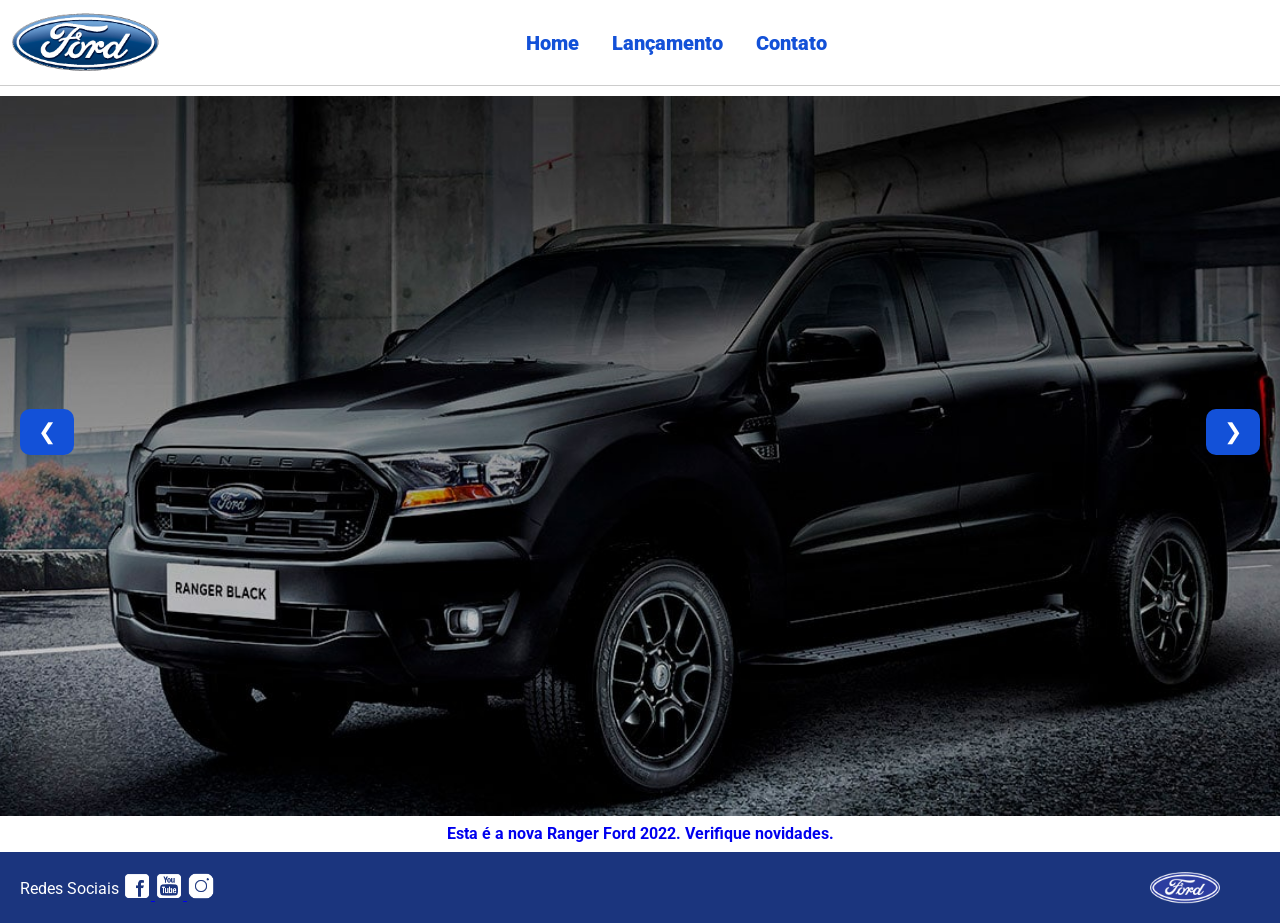
<file: index.html>
<!doctype html>
<html lang="pt-br">
  <head>
    <meta charset="UTF-8" />

    <meta http-equiv="X-UA-Compatible" content="IE=edge" />

    <meta name="viewport" content="width=device-width, initial-scale=1.0" />

    <title>Ford</title>

    <link href="css/reset.css" rel="stylesheet" />

    <link href="css/style.css" rel="stylesheet" />

    <script src="js/carousel.js"></script>
  </head>

  <body>
    <header>
      <div>
        <img src="img/logo-ford-256.png" width="150" class="logo" />
      </div>

      <nav>
        <ul>
          <li>
            <a href="index.html"> Home </a>
          </li>

          <li>
            <a href="lancamento.html"> Lançamento </a>
          </li>

          <li>
            <a href="contato.html"> Contato </a>
          </li>
        </ul>
      </nav>
    </header>

    <main>
      <div class="carousel-container">
        <div id="carousel"></div>
        <div id="carousel-title"></div>

        <button class="prev" onclick="prevSlide()">❮</button>

        <button class="next" onclick="nextSlide()">❯</button>
      </div>

      <script>
        carouselArr.push(
          new Carousel(
            "imagem_1.jpg",

            "Esta é a nova Ranger Ford 2022. Verifique novidades.",

            "lancamento.html",
          ),
        );

        carouselArr.push(
          new Carousel(
            "imagem_2.jpg",

            "Ford, a nossa história.",

            "#",
          ),
        );

        carouselArr.push(
          new Carousel(
            "imagem_3.jpg",

            "Nova Ford Bronco Sport 2022.",

            "lancamento.html",
          ),
        );

        Carousel.Start(carouselArr);

        function nextSlide() {
          Carousel.Next();
        }

        function prevSlide() {
          Carousel.Prev();
        }
      </script>
    </main>

    <footer>
      <nav id="social">
        <ul>
          <li>
            <span class="redesociais"> Redes Sociais </span>
          </li>

          <li>
            <a href="#" title="Facebook">
              <img src="img/facebook-50.png" />
            </a>
          </li>

          <li>
            <a href="#" title="YouTube">
              <img src="img/youtube-squared-50.png" />
            </a>
          </li>

          <li>
            <a href="#" title="Instagram">
              <img src="img/instagram-logo-50.png" />
            </a>
          </li>
        </ul>
      </nav>

      <div>
        <img src="img/ford-96.png" width="70" />
      </div>
    </footer>
  </body>
</html>
</file>
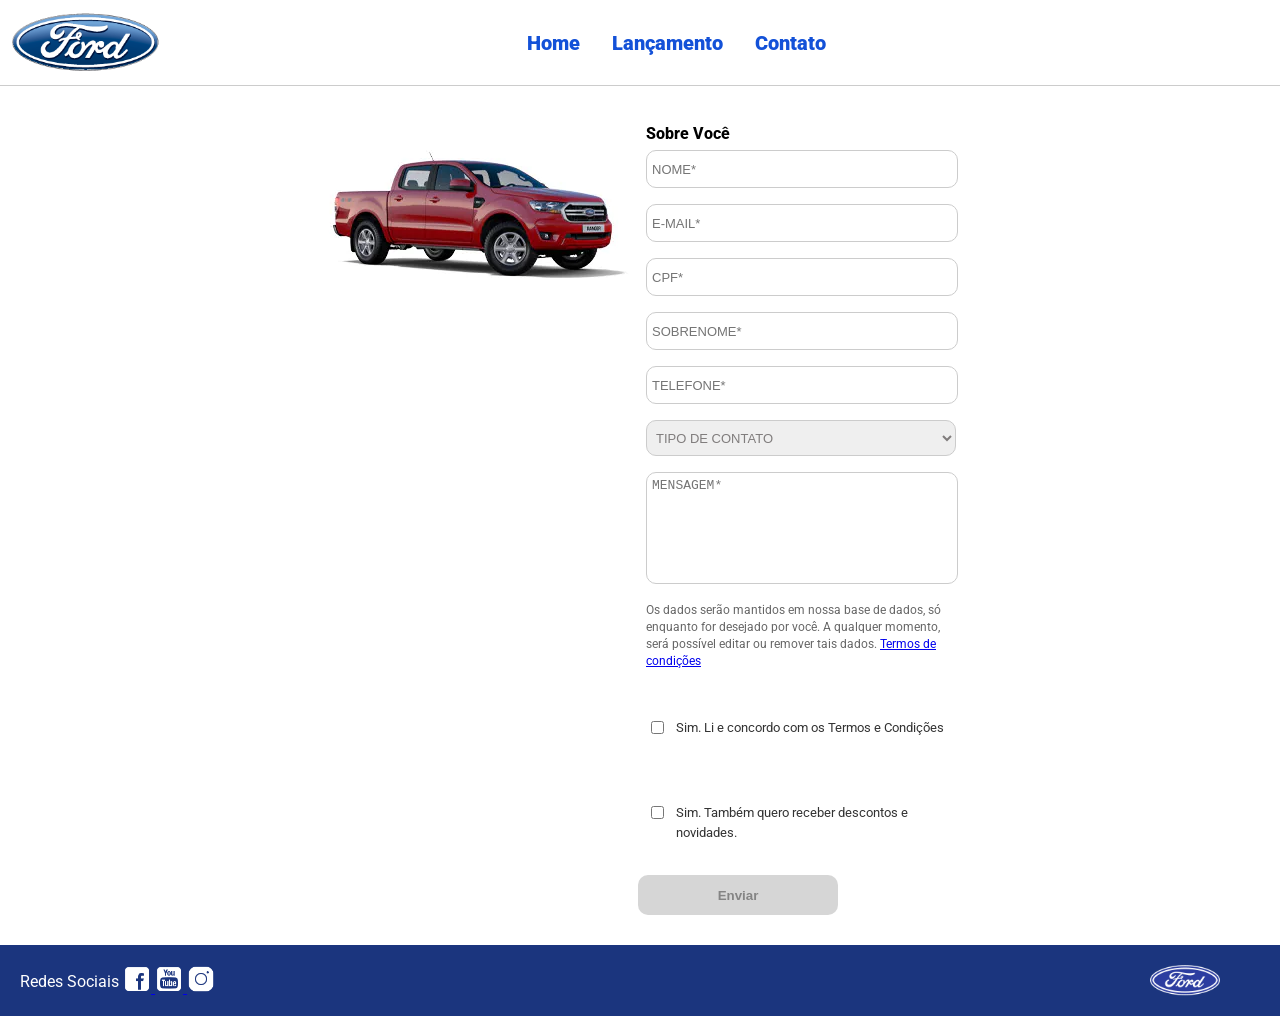
<file: contato.html>
<!doctype html>
<html lang="pt-br">
  <head>
    <meta charset="UTF-8" />

    <meta http-equiv="X-UA-Compatible" content="IE=edge" />

    <meta name="viewport" content="width=device-width, initial-scale=1.0" />

    <title>Ford</title>

    <link href="./css/reset.css" rel="stylesheet" />

    <link href="./css/style.css" rel="stylesheet" />

    <link href="./css/form.css" rel="stylesheet" />

    <script src="./js/form.js"></script>
  </head>

  <body>
    <header>
      <div>
        <img src="img/logo-ford-256.png" width="150" class="logo" />
      </div>

      <nav>
        <ul>
          <li>
            <a href="index.html">Home</a>
          </li>

          <li>
            <a href="lancamento.html">Lançamento</a>
          </li>

          <li>
            <a href="contato.html">Contato</a>
          </li>
        </ul>
      </nav>
    </header>

    <main>
      <div class="forms">
        <div>
          <img src="img/xls 2.2 diesel.jpg" alt="Ford Ranger" />
        </div>

        <div>
          <h2 class="titulo">Sobre Você</h2>

          <form onsubmit="return Post(this);">
            <input
              type="text"
              name="nome"
              placeholder="NOME*"
              class="fordform"
              required
            />

            <input
              type="text"
              name="email"
              placeholder="E-MAIL*"
              class="fordform"
              required
            />

            <input
              type="text"
              name="cpf"
              placeholder="CPF*"
              class="fordform"
              required
            />

            <input
              type="text"
              name="sobrenome"
              placeholder="SOBRENOME*"
              class="fordform"
              required
            />

            <input
              type="text"
              name="telefone"
              placeholder="TELEFONE*"
              class="fordform"
              required
            />

            <select name="contato" class="fordform" required>
              <option selected disabled>TIPO DE CONTATO</option>

              <option>ELOGIO</option>

              <option>RECLAMAÇÃO</option>

              <option>SOLICITAÇÃO</option>
                  
            </select>
              <textarea
                name="mensagem"
                placeholder="MENSAGEM*"
                class="fordform"
                required></textarea>


            <p class="lgpd-texto">
              Os dados serão mantidos em nossa base de dados, só enquanto for
              desejado por você. A qualquer momento, será possível editar ou
              remover tais dados. <a
                  href="https://www.ford.com.br/politica-de-privacidade/"
                  target="_blank"> Termos de condições </a>
                            </p>

            <div class="checkbox-group">
              <label>
                <input type="checkbox" id="termos" required />

                Sim. Li e concordo com os Termos e Condições 
              </label>
            </div>

            <div class="checkbox-group">
              <label>
                <input type="checkbox" id="novidades" />

                Sim. Também quero receber descontos e novidades.
              </label>
            </div>

            <button type="submit" class="botao-enviar">Enviar</button>
          </form>
        </div>
      </div>
    </main>

    <footer>
      <nav id="social">
        <ul>
          <li>
            <span class="redesociais">Redes Sociais</span>
          </li>

          <li>
            <a href="#" title="Facebook">
              <img src="img/facebook-50.png" />
            </a>
          </li>

          <li>
            <a href="#" title="YouTube">
              <img src="img/youtube-squared-50.png" />
            </a>
          </li>

          <li>
            <a href="#" title="Instagram">
              <img src="img/instagram-logo-50.png" />
            </a>
          </li>
        </ul>
      </nav>

      <div>
        <img src="img/ford-96.png" width="70" />
      </div>
    </footer>
  </body>
</html>
</file>
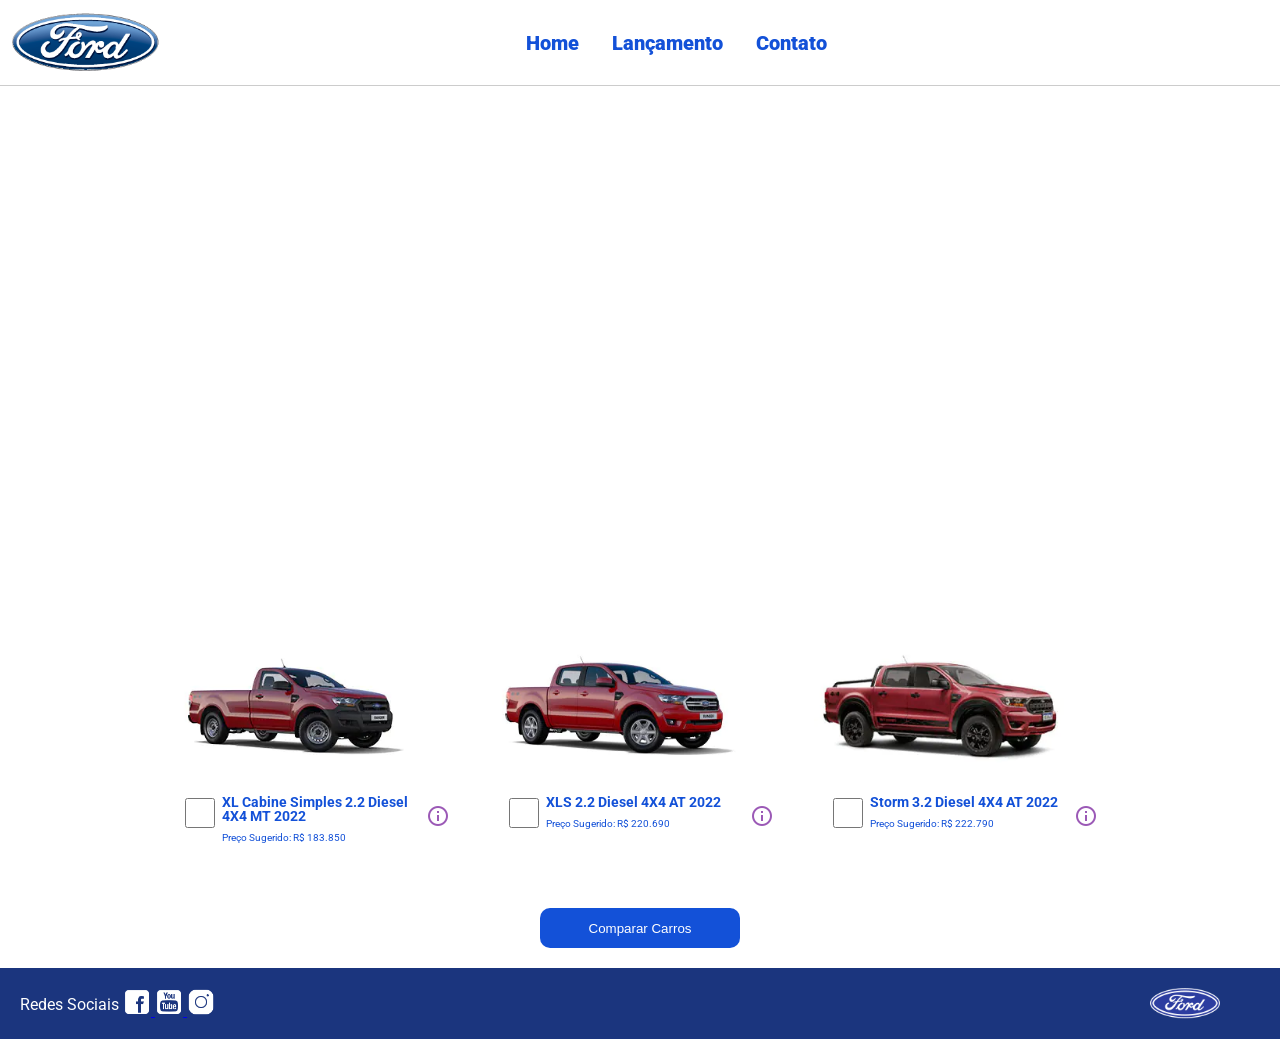
<file: lancamento.html>
<!doctype html>
<html lang="pt-br">
  <head>
    <meta charset="UTF-8" />

    <meta http-equiv="X-UA-Compatible" content="IE=edge" />

    <meta name="viewport" content="width=device-width, initial-scale=1.0" />

    <title>Ford</title>

    <link href="css/reset.css" rel="stylesheet" />

    <link href="css/style.css" rel="stylesheet" />

    <link href="css/lancamento.css" rel="stylesheet" />

    <!-- JS -->
    <script src="js/compare.js" defer></script>
  </head>

  <body>
    <header>
      <div>
        <img src="img/logo-ford-256.png" width="150" class="logo" />
      </div>

      <nav>
        <ul>
          <li>
            <a href="index.html"> Home </a>
          </li>

          <li>
            <a href="lancamento.html"> Lançamento </a>
          </li>

          <li>
            <a href="contato.html"> Contato </a>
          </li>
        </ul>
      </nav>
    </header>

    <main>
      <div>
        <iframe
          style="
            display: block;
            margin-bottom: 30px;
            margin-left: auto;
            margin-right: auto;
            width: 100%;
            height: 500px;
          "
          src="https://www.youtube-nocookie.com/embed/vQsryuNmsL0?controls=0&autoplay=1&modestbranding=0&loop=1&mute=1&rel=0&hd=1"
          title="YouTube video player"
          frameborder="0"
          allow="
            accelerometer;
            autoplay;
            clipboard-write;
            encrypted-media;
            gyroscope;
            picture-in-picture;
          "
          allowfullscreen
        >
        </iframe>
      </div>

      <div>
        <ul class="modelcars">
          <li>
            <img src="img/XL Cabine.jpg" class="photocar" />

            <div class="infocar">
              <div>
                <input
                  type="checkbox"
                  value="car1"
                  class="checkbox"
                  onchange="
                    SetCarToCompare(
                      this,

                      new Car(
                        'XL Cabine Simples 2.2 Diesel 4X4 MT 2022',
                        183850,
                        511,
                        1821,
                        232,
                        1234,
                        2.2,
                        160,
                        1420,
                        'Aço Estampado 16',
                        'img/XL Cabine.jpg',
                      ),
                    )
                  "
                />
              </div>

              <div class="info">
                <span class="textmodel">
                  XL Cabine Simples 2.2 Diesel 4X4 MT 2022
                </span>

                <span class="textprice"> Preço Sugerido: R$ 183.850 </span>
              </div>

              <div>
                <img src="img/info.png" />
              </div>
            </div>
          </li>

          <li>
            <img src="img/xls 2.2 diesel.jpg" class="photocar" />

            <div class="infocar">
              <div>
                <input
                  type="checkbox"
                  value="car2"
                  class="checkbox"
                  onchange="
                    SetCarToCompare(
                      this,

                      new Car(
                        'XLS 2.2 Diesel 4X4 AT 2022',
                        220690,
                        511,
                        1821,
                        232,
                        1076,
                        2.2,
                        160,
                        1180,
                        'Aço Estampado 16',
                        'img/xls 2.2 diesel.jpg',
                      ),
                    )
                  "
                />
              </div>

              <div class="info">
                <span class="textmodel"> XLS 2.2 Diesel 4X4 AT 2022 </span>

                <span class="textprice"> Preço Sugerido: R$ 220.690 </span>
              </div>

              <div>
                <img src="img/info.png" />
              </div>
            </div>
          </li>

          <li>
            <img src="img/storm.jpg" class="photocar" />

            <div class="infocar">
              <div>
                <input
                  type="checkbox"
                  value="car3"
                  class="checkbox"
                  onchange="
                    SetCarToCompare(
                      this,

                      new Car(
                        'Storm 3.2 Diesel 4X4 AT 2022',
                        222790,
                        511,
                        1821,
                        232,
                        1040,
                        3.2,
                        200,
                        1180,
                        'Liga Leve 17',
                        'img/storm.jpg',
                      ),
                    )
                  "
                />
              </div>

              <div class="info">
                <span class="textmodel"> Storm 3.2 Diesel 4X4 AT 2022 </span>

                <span class="textprice"> Preço Sugerido: R$ 222.790 </span>
              </div>

              <div>
                <img src="img/info.png" />
              </div>
            </div>
          </li>
        </ul>
      </div>

      <div style="text-align: center; padding-bottom: 20px">
        <button
          type="button"
          style="height: 40px; width: 200px"
          onclick="ShowCompare()"
        >
          Comparar Carros
        </button>
      </div>
    </main>

    <footer>
      <nav id="social">
        <ul>
          <li>
            <span class="redesociais"> Redes Sociais </span>
          </li>

          <li>
            <a href="#" title="Facebook">
              <img src="img/facebook-50.png" />
            </a>
          </li>

          <li>
            <a href="#" title="YouTube">
              <img src="img/youtube-squared-50.png" />
            </a>
          </li>

          <li>
            <a href="#" title="Instagram">
              <img src="img/instagram-logo-50.png" />
            </a>
          </li>
        </ul>
      </nav>

      <div>
        <img src="img/ford-96.png" width="70" />
      </div>
    </footer>

    <div id="compare">
      <table>
        <tbody>
          <tr>
            <td>&nbsp;</td>

            <td id="compare_image_0"></td>

            <td id="compare_image_1"></td>
          </tr>

          <tr>
            <td>Modelo</td>

            <td id="compare_modelo_0"></td>

            <td id="compare_modelo_1"></td>
          </tr>

          <tr>
            <td>Altura da caçamba (mm)</td>

            <td id="compare_alturacacamba_0"></td>

            <td id="compare_alturacacamba_1"></td>
          </tr>

          <tr>
            <td>Altura do veículo (mm)</td>

            <td id="compare_alturaveiculo_0"></td>

            <td id="compare_alturaveiculo_1"></td>
          </tr>

          <tr>
            <td>Altura livre do solo (mm)</td>

            <td id="compare_alturasolo_0"></td>

            <td id="compare_alturasolo_1"></td>
          </tr>

          <tr>
            <td>Capacidade de carga (Kg)</td>

            <td id="compare_capacidadecarga_0"></td>

            <td id="compare_capacidadecarga_1"></td>
          </tr>

          <tr>
            <td>Motor</td>

            <td id="compare_motor_0"></td>

            <td id="compare_motor_1"></td>
          </tr>

          <tr>
            <td>Potência (cv)</td>

            <td id="compare_potencia_0"></td>

            <td id="compare_potencia_1"></td>
          </tr>

          <tr>
            <td>Volume de caçamba (L)</td>

            <td id="compare_volumecacamba_0"></td>

            <td id="compare_volumecacamba_1"></td>
          </tr>

          <tr>
            <td>Roda</td>

            <td id="compare_roda_0"></td>

            <td id="compare_roda_1"></td>
          </tr>

          <tr>
            <td>Preço</td>

            <td id="compare_preco_0"></td>

            <td id="compare_preco_1"></td>
          </tr>
        </tbody>
      </table>

      <div style="text-align: center; padding-bottom: 20px">
        <button
          type="button"
          style="height: 40px; width: 200px"
          onclick="HideCompare()"
        >
          Fechar
        </button>
      </div>
    </div>
  </body>
</html>
</file>
<file: css/style.css>
@import url("https://fonts.googleapis.com/css2?family=Roboto:wght@300&display=swap");

/* =========================
   GERAL
========================= */

html {
  height: 100%;
}

body {
  background: #ffffff;
  height: 100%;
  font-family: "Roboto", sans-serif;
}

/* =========================
   HEADER
========================= */

header {
  background: #ffffff;
  border-bottom: 1px solid #ccc;
  margin-bottom: 10px;
  padding: 10px;
}

header div {
  display: inline;
  vertical-align: middle;
}

header nav {
  display: inline-block;
  vertical-align: middle;
  width: 80vw;
}

header ul {
  text-align: center;
  margin-left: auto;
  margin-right: auto;
  display: block;
}

header nav a {
  color: #1351d8;
  font-size: 20px;
  text-decoration: none;
  font-weight: 900;
  margin-left: 14px;
  margin-right: 14px;
}

header nav a:hover {
  color: #1b357e;
  text-decoration: none;
  font-weight: 900;
}

/* =========================
   LISTAS
========================= */

ul {
  display: inline-block;
}

nav li {
  display: inline;
  list-style: none;
}

/* =========================
   MAIN
========================= */

main {
  min-height: calc(100% - 167px);
}

/* =========================
   CARROSSEL
========================= */

.carousel-container {
  position: relative;
  width: 100%;
}

div#carousel {
  width: 100%;
  height: 80vh;
  min-height: 550px;
}

.carousel-image {
  width: 100%;
  height: 80vh;
  min-height: 550px;
  object-fit: cover;
}

div#carousel-title {
  display: block;
  text-align: center;
  margin-top: 10px;
  margin-bottom: 10px;
  font-weight: bold;
}

div#carousel-title a {
  text-decoration: none;
}

button {
  background: #1351d8;
  color: #fff;
  border: 0;
  border-radius: 10px;
}

button:hover {
  background: #1b357e;
}

.prev,
.next {
  position: absolute;
  top: 45%;
  transform: translateY(-50%);
  padding: 10px 18px;
  cursor: pointer;
  font-size: 22px;
}

.prev {
  left: 20px;
}

.next {
  right: 20px;
}

footer {
  background: #1b357e;
  padding: 20px;
}

footer div {
  display: inline;
  float: right;
  margin-right: 40px;
}

nav#social {
  display: inline;
  width: 80%;
}

nav#social ul img {
  width: 28px;
}

span.redesociais {
  color: #ffffff;
  vertical-align: super;
}

.checkbox-group {
  display: block;
  width: 310px;
  margin: 3px 8px;
  text-align: left;
}

.checkbox-group label {
  display: flex;
  align-items: flex-start;
  gap: 8px;
  font-size: 13px;
  line-height: 1.5;
  color: #333;
}

.checkbox-group input[type="checkbox"] {
  margin-top: 3px;
  min-width: 15px;
}

.lgpd-texto {
  width: 310px;
  margin: 10px 8px 15px;
  font-size: 12px;
  line-height: 1.4;
  color: #666;
  text-align: left;
}
form {
  display: flex;
  flex-direction: column;
}
</file>
<file: css/form.css>
.fordform {
  display: block;
  width: 300px;
  border: 1px solid #cccccc;
  border-radius: 10px;
  height: 26px;
  margin: 8px;
  font-size: 13px;
  padding: 5px;
}
.forms textarea {
  display: block;
  width: 300px;
  border: 1px solid #cccccc;
  border-radius: 10px;
  height: 100px;
  margin: 8px;
  font-size: 13px;
  padding: 5px;
  resize: none;
}
.forms textarea:focus-visible {
  outline: none;
}

select.fordform {
  width: 310px;
  height: 36px;
  color: #807d7d;
}

input:focus-visible {
  outline: none;
}

select:focus-visible {
  outline: none;
}

.forms div {
  display: inline-block;
  vertical-align: top;
  text-align: left;
  padding-top: 30px;
  padding-bottom: 30px;
}

.forms {
  display: block;
  text-align: center;
}

h2 {
  text-align: left;
  font-weight: 800;
}

.botao-enviar {
  width: 200px;
  height: 40px;
  margin-right: 8px;
  cursor: pointer;
  color: #fff;
  cursor: pointer;
  background-color: #1351d8;
  border: none;
  border-radius: 10px;
  font-weight: 600 ;
  transition: all 0.3s ease;
}

.botao-enviar:disabled {
  background-color: #ccc;
  color: #666;
  cursor: not-allowed;
  transform: none;
  opacity: 0.8;
}

.titulo {
  margin-left: 8px;
}

img {
  max-width: 100%;
}

.forms img {
  border-radius: 10px;
}
</file>
<file: css/lancamento.css>
ul.modelcars {
  display: block;
  text-align: center;
  margin-bottom: 40px;
}

ul.modelcars li {
  display: inline-block;
  text-align: left;
  width: 300px;
  vertical-align: top;
}

img.photocar {
  display: block;
  width: 250px;
}

.checkbox {
  width: 30px;
  height: 30px;
  border: 1px solid #1b357e;
}

.infocar div {
  display: inline-block;
}

.info {
  width: 200px;
  vertical-align: top;
}

.textmodel {
  display: block;
  text-align: left;
  font-size: 14px;
  color: #1351d8;
}
.textprice {
  display: block;
  text-align: left;
  font-size: 10px;
}

table {
  border-collapse: collapse;
  width: 80%;
  margin-left: auto;
  margin-right: auto;
  margin-top: 2vh;
  margin-bottom: 10px;
}

th,
td {
  text-align: left;
  padding: 8px;
}

td:nth-child(1) {
  font-weight: 700;
  width: 40%;
}

tr:nth-child(even) {
  background-color: #f2f2f2;
}

div#compare {
  position: fixed;
  display: none;
  width: 50vw;
  max-width: 800px;
  min-width: 400px;
  height: 80vh;
  max-height: 700px;
  min-height: 350px;
  background: #fff;
  top: calc(100vh - 80%);
  left: 25vw;
  border-radius: 10px;
  padding: 10px;
  -webkit-box-shadow: 1px 1px 6px 0px rgb(0 0 0 / 34%);
  box-shadow: 1px 1px 6px 0px rgb(0 0 0 / 34%);
}

#compare {
  display: none;
  width: 95%;
  margin: 30px auto;
  background: #ffffff;
  padding: 20px;
  border-radius: 10px;
  box-shadow: 0 2px 10px rgba(0, 0, 0, 0.1);
}

#compare table {
  width: 100%;
  border-collapse: collapse;
  margin-bottom: 20px;
}

#compare td {
  border: 1px solid #dcdcdc;
  padding: 15px;
  text-align: center;
}

#compare tr:first-child {
  background: #1351d8;
  color: #ffffff;
  font-weight: bold;
}

#compare img {
  border-radius: 8px;
}

.modelcars {
  width: 95%;
  margin: 0 auto;
  text-align: center;
}

.modelcars li {
  width: 30%;
  display: inline-block;
  margin: 10px;
  vertical-align: top;
}

.photocar {
  width: 100%;
  border-radius: 8px;
}

.infocar {
  padding: 15px;
}

.textmodel {
  display: block;
  font-weight: bold;
  margin-bottom: 10px;
}

.textprice {
  display: block;
  color: #1351d8;
}

.checkbox {
  margin-bottom: 10px;
}
#compare {
  overflow-y: auto;
}
</file>
